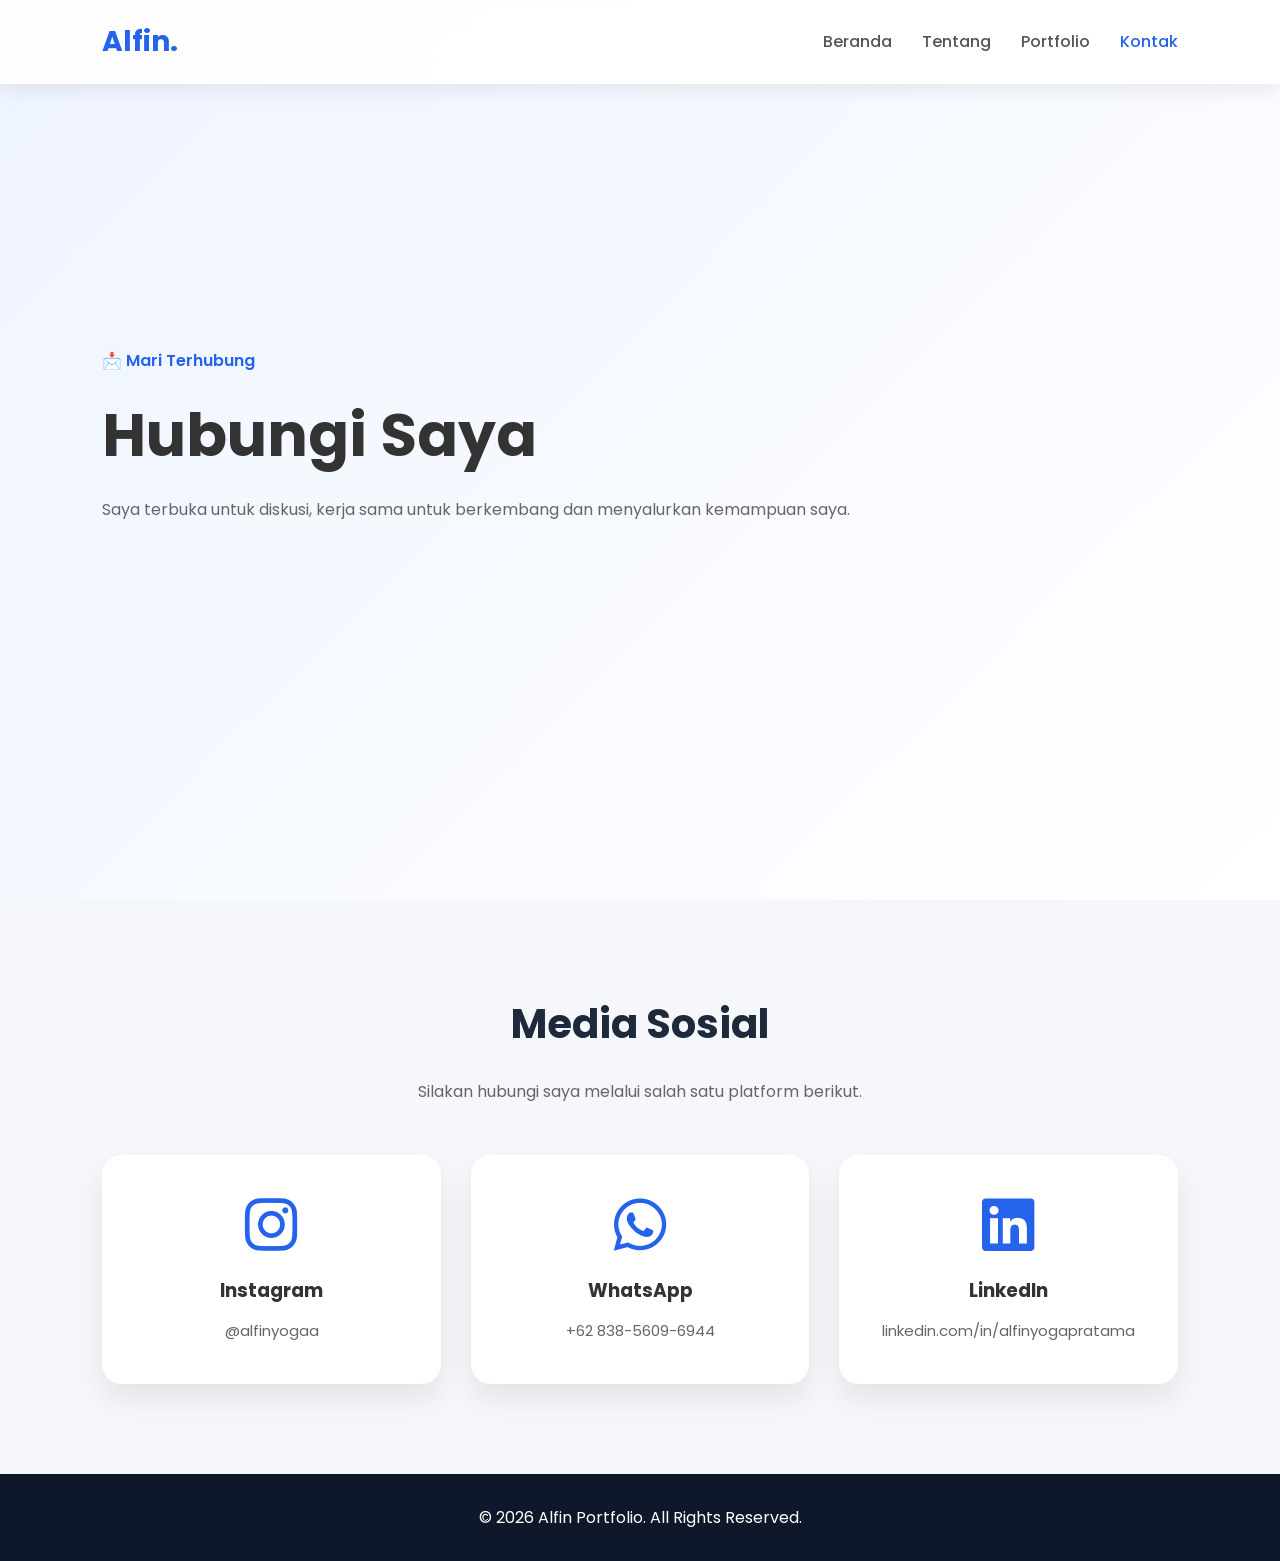
<file: kontak.html>
<!DOCTYPE html>
<html lang="id">

<head>
    <meta charset="UTF-8">
    <meta name="viewport" content="width=device-width, initial-scale=1.0">
    <title>Kontak | Personal Branding</title>

    <link rel="stylesheet" href="tentang.css">

    <!-- Google Font -->
    <link href="https://fonts.googleapis.com/css2?family=Poppins:wght@300;400;500;600;700&display=swap"
        rel="stylesheet">

    <!-- Font Awesome -->
    <link rel="stylesheet"
        href="https://cdnjs.cloudflare.com/ajax/libs/font-awesome/6.7.1/css/all.min.css">
</head>

<body>

    <!-- ================= NAVBAR ================= -->

    <nav>

        <div class="logo">
            Alfin.
        </div>

        <ul>

            <li><a href="index.html">Beranda</a></li>

            <li><a href="tentang.html">Tentang</a></li>

            <li><a href="#">Portfolio</a></li>

            <li><a class="active" href="kontak.html">Kontak</a></li>

        </ul>

    </nav>

    <!-- ================= HEADER ================= -->

    <section class="hero">

        <div class="hero-text">

            <span>📩 Mari Terhubung</span>

            <h1>Hubungi Saya</h1>

            <p>
                Saya terbuka untuk diskusi, kerja sama untuk berkembang dan menyalurkan kemampuan saya.
            </p>

        </div>

    </section>

    <!-- ================= KONTAK ================= -->

    <section class="contact">

        <h2>Media Sosial</h2>

        <p>
            Silakan hubungi saya melalui salah satu platform berikut.
        </p>

        <div class="contact-container">

            <!-- Instagram -->
            <a href="https://instagram.com/alfinyogaa" target="_blank" class="contact-card">

                <i class="fa-brands fa-instagram"></i>

                <h3>Instagram</h3>

                <span>@alfinyogaa</span>

            </a>

            <!-- WhatsApp -->
            <a href="https://wa.me/6283856096944" target="_blank" class="contact-card">

                <i class="fa-brands fa-whatsapp"></i>

                <h3>WhatsApp</h3>

                <span>+62 838-5609-6944</span>

            </a>

            <!-- LinkedIn -->
            <a href="https://www.linkedin.com/in/alfinyogapratama/" target="_blank" class="contact-card">

                <i class="fa-brands fa-linkedin"></i>

                <h3>LinkedIn</h3>

                <span>linkedin.com/in/alfinyogapratama</span>

            </a>

        </div>

    </section>

    <!-- ================= FOOTER ================= -->

    <footer>

        <p>
            © 2026 Alfin Portfolio. All Rights Reserved.
        </p>

    </footer>

</body>

</html>
</file>
<file: tentang.css>
/* ===============================
   TENTANG.CSS
================================ */

@import url('https://fonts.googleapis.com/css2?family=Poppins:wght@300;400;500;600;700;800&display=swap');

*{
    margin:0;
    padding:0;
    box-sizing:border-box;
    font-family:'Poppins',sans-serif;
    scroll-behavior:smooth;
}

body{
    background:#f5f7fb;
    color:#333;
    line-height:1.7;
}

/* ================= NAVBAR ================= */

nav{
    width:100%;
    position:fixed;
    top:0;
    left:0;
    z-index:1000;
    background:rgba(255,255,255,.9);
    backdrop-filter:blur(10px);
    display:flex;
    justify-content:space-between;
    align-items:center;
    padding:18px 8%;
    box-shadow:0 5px 20px rgba(0,0,0,.08);
}

.logo{
    font-size:28px;
    font-weight:700;
    color:#2563eb;
}

nav ul{
    display:flex;
    list-style:none;
    gap:30px;
}

nav ul li a{
    text-decoration:none;
    color:#555;
    font-weight:500;
    transition:.3s;
}

nav ul li a:hover,
.active{
    color:#2563eb;
}

/* ================= HERO ================= */

.hero{
    min-height:100vh;
    display:flex;
    justify-content:space-between;
    align-items:center;
    padding:120px 8%;
    gap:60px;
    background:linear-gradient(135deg,#eef4ff,#ffffff);
}

.hero-text{
    flex:1;
}

.hero-text span{
    color:#2563eb;
    font-weight:600;
}

.hero-text h1{
    font-size:60px;
    margin:10px 0;
}

.hero-text h2{
    color:#666;
    margin-bottom:20px;
}

.hero-text p{
    color:#666;
    margin-bottom:30px;
}

.btn{
    display:inline-block;
    background:#2563eb;
    color:#fff;
    padding:14px 35px;
    border-radius:50px;
    text-decoration:none;
    transition:.3s;
}

.btn:hover{
    transform:translateY(-4px);
    background:#1d4ed8;
}

.hero-image{
    flex:1;
    text-align:center;
}

.hero-image img{
    width:350px;
    border-radius:50%;
    border:10px solid #fff;
    box-shadow:0 20px 40px rgba(37,99,235,.2);
    transition:.4s;
}

.hero-image img:hover{
    transform:scale(1.05) rotate(2deg);
}

/* ================= SECTION ================= */

section{
    padding:90px 8%;
}

section h2{
    text-align:center;
    font-size:40px;
    margin-bottom:20px;
    color:#1e293b;
}

/* ================= ABOUT ================= */

.about p{
    max-width:850px;
    margin:auto;
    text-align:center;
    color:#666;
}

/* ================= STATISTIK ================= */

.stats{
    display:grid;
    grid-template-columns:repeat(auto-fit,minmax(200px,1fr));
    gap:25px;
}

.box{
    background:#fff;
    padding:35px;
    text-align:center;
    border-radius:20px;
    box-shadow:0 15px 30px rgba(0,0,0,.08);
    transition:.3s;
}

.box:hover{
    transform:translateY(-8px);
}

.box h2{
    color:#2563eb;
    margin-bottom:10px;
}

/* ================= SKILL ================= */

.skill{
    margin-bottom:25px;
}

.skill span{
    font-weight:600;
}

.bar{
    margin-top:10px;
    width:100%;
    height:10px;
    background:#ddd;
    border-radius:30px;
    overflow:hidden;
}

.bar div{
    height:100%;
    background:linear-gradient(90deg,#2563eb,#4f8cff);
    border-radius:30px;
}

/* ================= TIMELINE ================= */

.timeline{
    display:flex;
    flex-direction:column;
    gap:25px;
}

.item{
    background:#fff;
    padding:25px;
    border-left:5px solid #2563eb;
    border-radius:12px;
    box-shadow:0 10px 20px rgba(0,0,0,.06);
}

.item h3{
    color:#2563eb;
    margin-bottom:8px;
}

/* ================= GALERI ================= */

.grid{
    display:grid;
    grid-template-columns:repeat(auto-fit,minmax(280px,1fr));
    gap:20px;
}

.grid img{
    width:100%;
    height:250px;
    object-fit:cover;
    border-radius:20px;
    cursor:pointer;
    transition:.4s;
    box-shadow:0 15px 25px rgba(0,0,0,.08);
}

.grid img:hover{
    transform:scale(1.05);
    box-shadow:0 20px 35px rgba(37,99,235,.25);
}

/* ================= CTA ================= */

.cta{
    text-align:center;
    background:linear-gradient(135deg,#2563eb,#3b82f6);
    color:#fff;
    border-radius:30px;
    margin:80px 8%;
}

.cta h2{
    color:#fff;
}

.cta p{
    margin:20px auto 35px;
    max-width:700px;
}

.cta a{
    display:inline-block;
    background:#fff;
    color:#2563eb;
    padding:15px 40px;
    border-radius:50px;
    text-decoration:none;
    font-weight:600;
    transition:.3s;
}

.cta a:hover{
    transform:translateY(-4px);
}

/* ================= FOOTER ================= */

footer{
    text-align:center;
    padding:30px;
    background:#0f172a;
    color:#fff;
}

/* ================= RESPONSIVE ================= */

@media(max-width:992px){

.hero{
    flex-direction:column-reverse;
    text-align:center;
}

.hero-text h1{
    font-size:45px;
}

.hero-image img{
    width:280px;
}

nav{
    flex-direction:column;
    gap:15px;
}

nav ul{
    gap:15px;
    flex-wrap:wrap;
    justify-content:center;
}

}

@media(max-width:576px){

section{
    padding:70px 6%;
}

.hero-text h1{
    font-size:38px;
}

.hero-image img{
    width:220px;
}

section h2{
    font-size:30px;
}

.btn{
    padding:12px 28px;
}

.grid{
    grid-template-columns:1fr;
}

}
/* ==========================
        CONTACT
========================== */

.contact{

    padding:90px 8%;

    text-align:center;

}

.contact p{

    color:#666;

    margin-bottom:50px;

}

.contact-container{

    display:grid;

    grid-template-columns:repeat(auto-fit,minmax(260px,1fr));

    gap:30px;

}

.contact-card{

    background:#fff;

    padding:40px 25px;

    border-radius:20px;

    text-decoration:none;

    color:#333;

    box-shadow:0 15px 30px rgba(0,0,0,.08);

    transition:.35s;

}

.contact-card:hover{

    transform:translateY(-10px);

    box-shadow:0 20px 40px rgba(37,99,235,.20);

}

.contact-card i{

    font-size:60px;

    color:#2563eb;

    margin-bottom:20px;

}

.contact-card h3{

    margin-bottom:10px;

}

.contact-card span{

    color:#666;

    font-size:15px;

}
</file>
